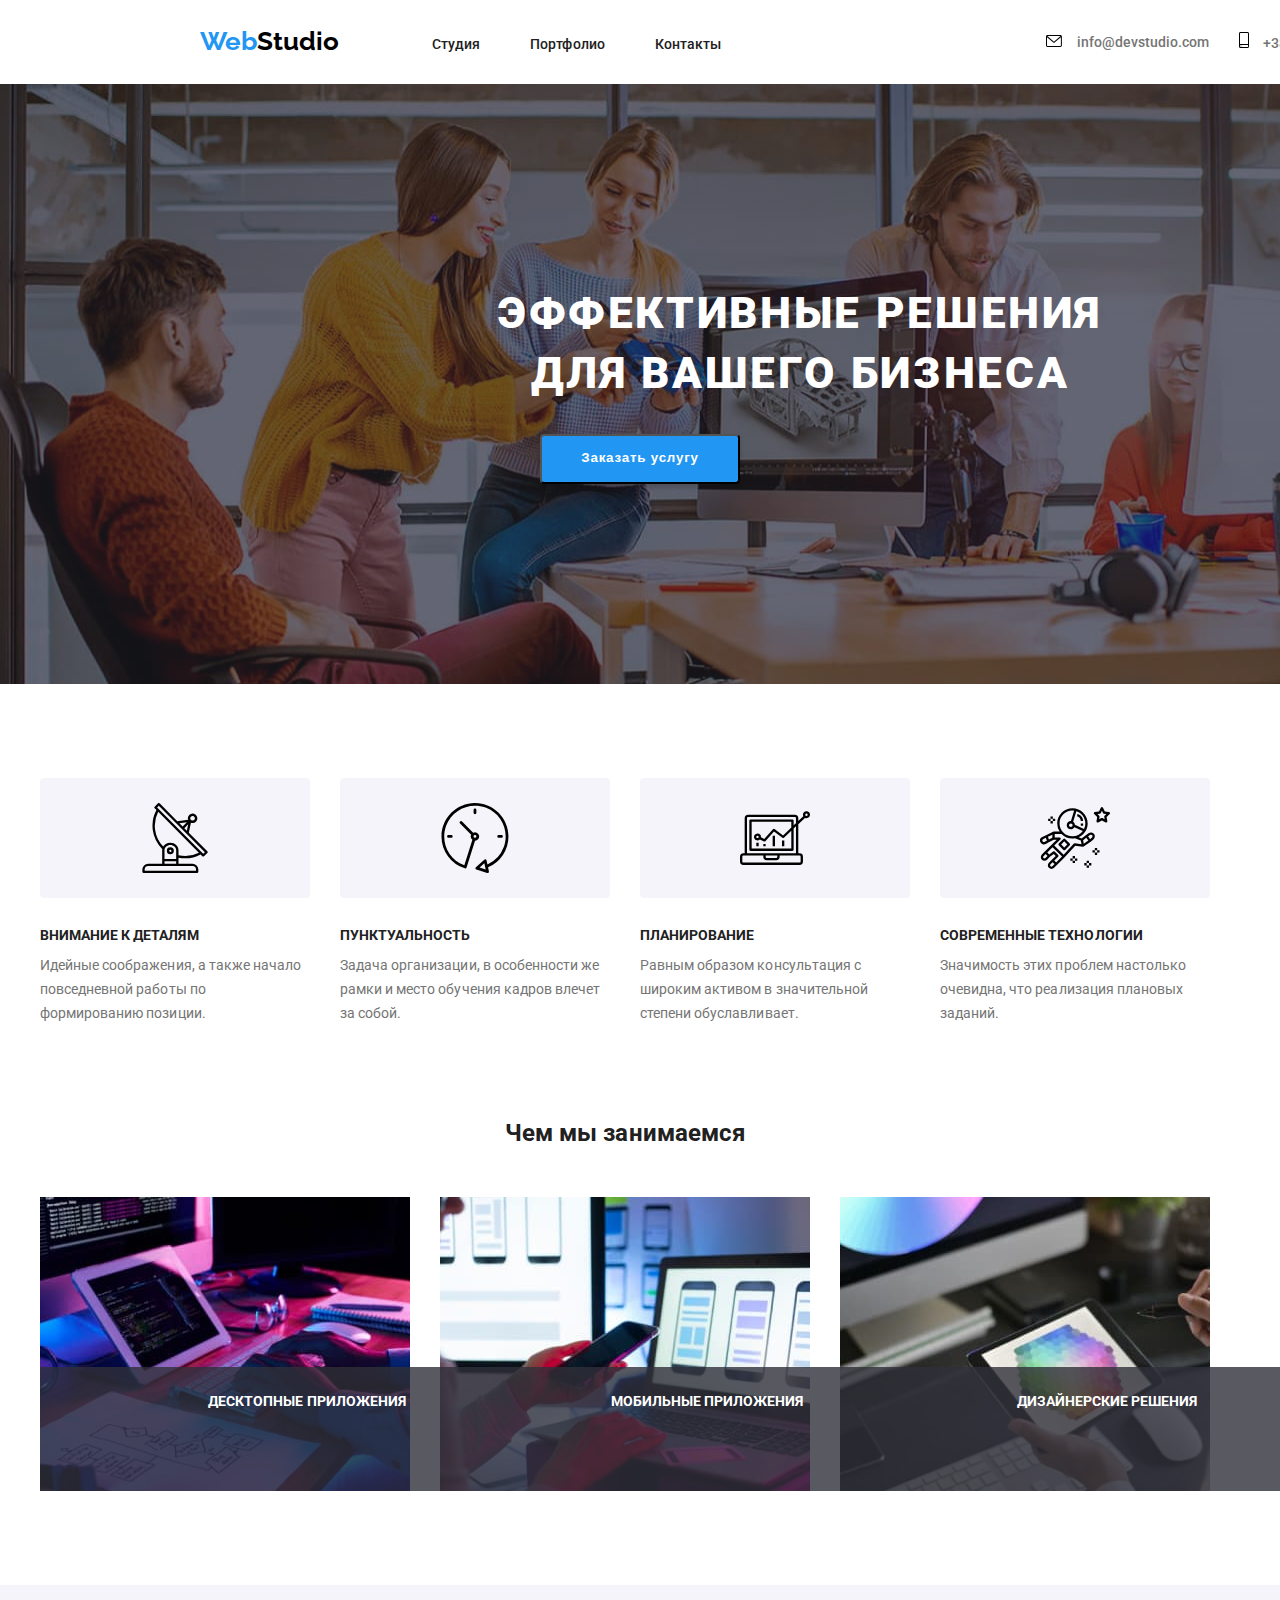
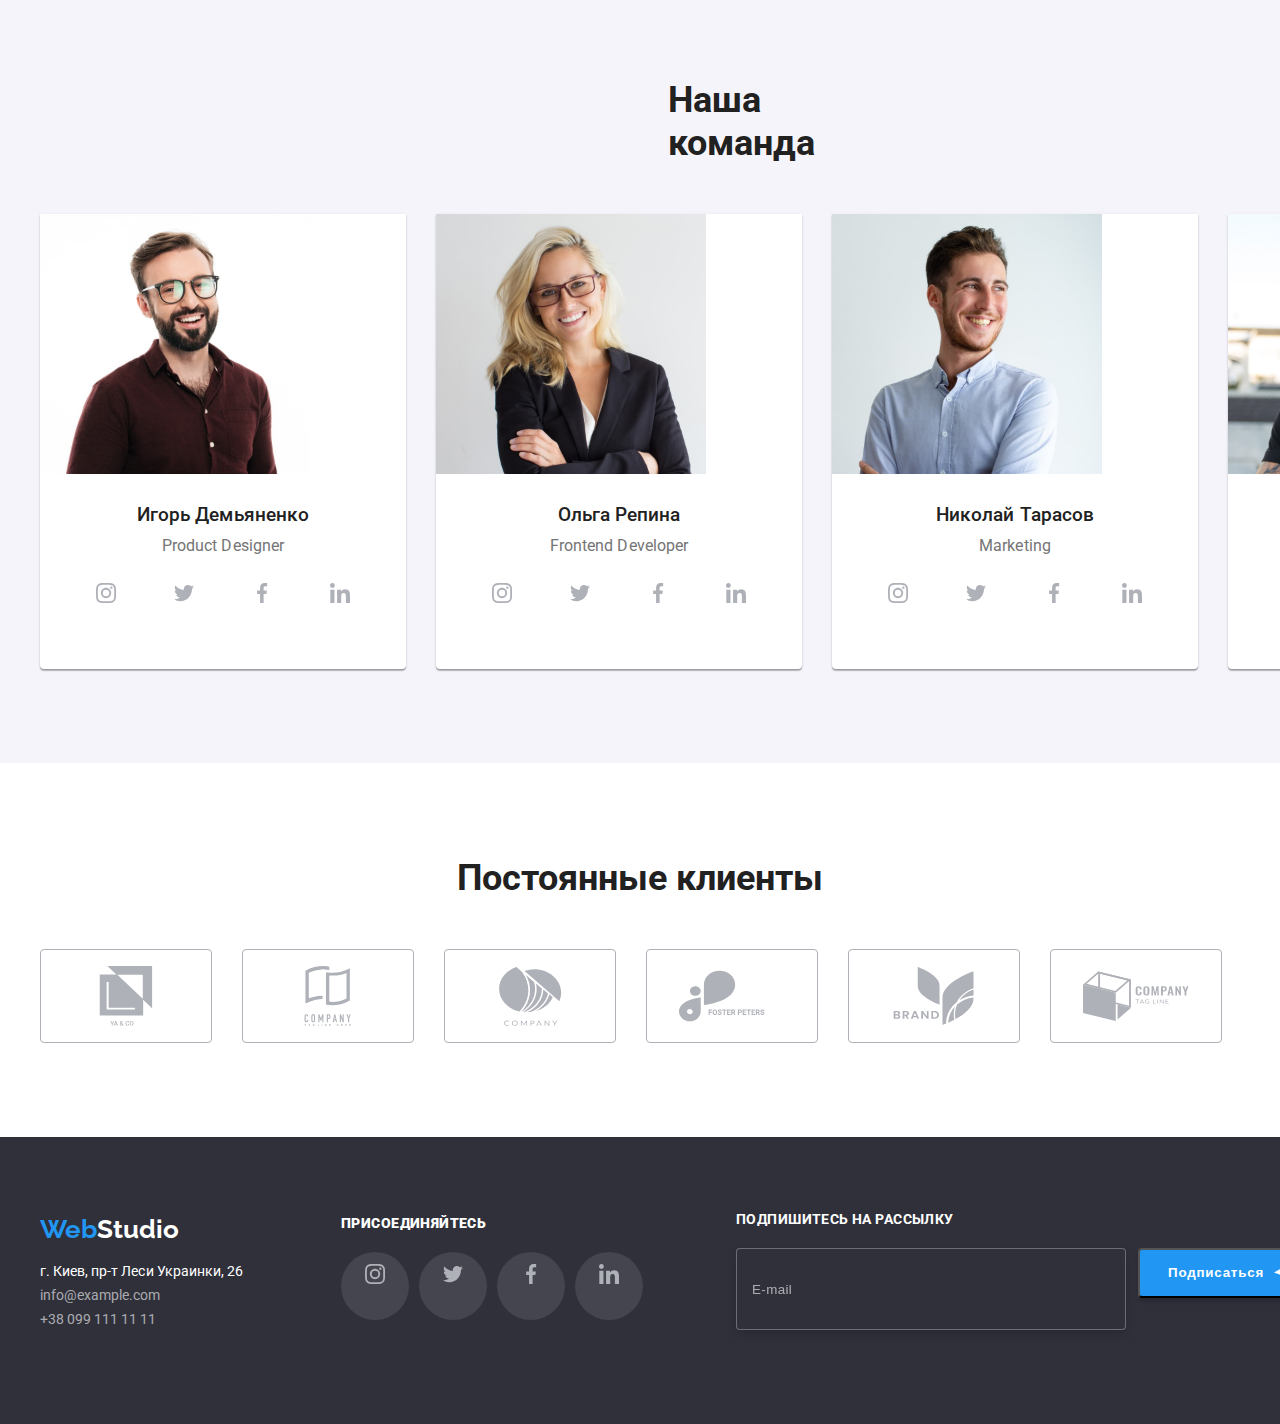
<file: index.html>
<!DOCTYPE html>
<html lang="ru">
  <head>
    <meta charset="UTF-8" />
    <meta http-equiv="X-UA-Compatible" content="IE=edge" />
    <meta name="viewport" content="width=device-width, initial-scale=1.0" />
    <title>Document</title>
    <link rel="preconnect" href="https://fonts.googleapis.com" />
    <link rel="preconnect" href="https://fonts.gstatic.com" crossorigin />
    <link
      href="https://fonts.googleapis.com/css2?family=Raleway:wght@700&family=Roboto:wght@400;500;700;900&display=swap"
      rel="stylesheet"
    />
    <link
      rel="stylesheet"
      href="https://cdnjs.cloudflare.com/ajax/libs/modern-normalize/1.1.0/modern-normalize.min.css"
      integrity="sha512-wpPYUAdjBVSE4KJnH1VR1HeZfpl1ub8YT/NKx4PuQ5NmX2tKuGu6U/JRp5y+Y8XG2tV+wKQpNHVUX03MfMFn9Q=="
      crossorigin="anonymous"
      referrerpolicy="no-referrer"
    />
    <link href="css/main.css" rel="stylesheet" type="text/css" />
  </head>

  <body>
    <!-- *HEADER SECTION*-->
    <header class="header">
      <div class="container">
        <a href="./index.html" class="logo header__logo link"
          >Web<span class="logo--black">Studio</span></a
        >

        <nav class="navigation">
          <ul class="navigation__list">
            <li class="navigation__list-item link">
              <a href="./index.html" class="navigation__list-page link">Студия</a>
            </li>

            <li class="navigation__list-item link">
              <a href="./portfolio.html" class="navigation__list-page link">Портфолио</a>
            </li>

            <li class="navigation__list-item link">
              <a href="" class="navigation__list-page link">Контакты</a>
            </li>
          </ul>
        </nav>

        <ul class="header-contacts link">
          <li class="header-contacts__item">
            <svg class="header-contacts__mail-icon">
              <use href="images/svg/symbol-defs.svg#icon-envelope"></use>
            </svg>
            <a href="mailto:info@devstudio.com" class="header-contacts__mail link"
              >info@devstudio.com</a
            >
          </li>

          <li class="header-contacts__item">
            <svg class="header-contacts__tel-icon">
              <use href="images/svg/symbol-defs.svg#icon-smartphone"></use>
            </svg>
            <a href="tel:+380961111111" class="header-contacts__tel link">+38 096 111 11 11</a>
          </li>
        </ul>
      </div>
    </header>

    <!-- *MAIN SECTION -->
    <main>
      <!-- *HERO SECTION* -->
      <section class="hero">
        <div class="hero__section">
          <h1 class="hero__caption">Эффективные решения для вашего бизнеса</h1>
          <button class="button hero__button" type="button">
            <span class="button__text">Заказать услугу</span>
          </button>
        </div>
      </section>

      <!-- *BENEFITS SECTION* -->
      <section class="benefits container section">
        <div class="benefits__section">
          <h2 class="visually-hidden">Наши преимущества</h2>
          <ul class="benefits-list">
            <li class="benefits-list__item link">
              <div class="benefits-list__icon-section">
                <svg class="benefits-list__icon">
                  <use href="./images/svg/symbol-defs.svg#icon-antenna"></use>
                </svg>
              </div>
              <h3 class="benefits-list__title">Внимание к деталям</h3>
              <p class="benefits-list__text">
                Идейные соображения, а также начало повседневной работы по формированию позиции.
              </p>
            </li>

            <li class="benefits-list__item link">
              <div class="benefits-list__icon-section">
                <svg class="benefits-list__icon">
                  <use href="./images/svg/symbol-defs.svg#icon-clock"></use>
                </svg>
              </div>
              <h3 class="benefits-list__title">Пунктуальность</h3>
              <p class="benefits-list__text">
                Задача организации, в особенности же рамки и место обучения кадров влечет за собой.
              </p>
            </li>

            <li class="benefits-list__item link">
              <div class="benefits-list__icon-section">
                <svg class="benefits-list__icon">
                  <use href="./images/svg/symbol-defs.svg#icon-diagram"></use>
                </svg>
              </div>
              <h3 class="benefits-list__title">Планирование</h3>
              <p class="benefits-list__text">
                Равным образом консультация с широким активом в значительной степени обуславливает.
              </p>
            </li>

            <li class="benefits-list__item link">
              <div class="benefits-list__icon-section">
                <svg class="benefits-list__icon">
                  <use href="./images/svg/symbol-defs.svg#icon-astronaut"></use>
                </svg>
              </div>
              <h3 class="benefits-list__title">Современные технологии</h3>
              <p class="benefits-list__text">
                Значимость этих проблем настолько очевидна, что реализация плановых заданий.
              </p>
            </li>
          </ul>
        </div>
      </section>

      <!-- *JOB SECTION* -->
      <section class="job container section">
        <div class="job-section">
          <h2 class="job__caption">Чем мы занимаемся</h2>
          <ul class="job-list">
            <li class="job-list__item link">
              <div class="job-list__image">
                <img
                  src="./images/index/box1.jpg"
                  width="370"
                  height="294"
                  alt="Мужчина работает с
              планшетом"
                />
                <div class="job-list__overlay">
                  <h3 class="job-list__overlay-title">Десктопные приложения</h3>
                </div>
              </div>
            </li>

            <li class="job-list__item link">
              <div class="job-list__image">
                <img
                  src="./images/index/box2.jpg"
                  width="370"
                  height="294"
                  alt="Девушка с ноутбуком и телефоном"
                />
                <div class="job-list__overlay">
                  <h3 class="job-list__overlay-title">Мобильные приложения</h3>
                </div>
              </div>
            </li>

            <li class="job-list__item link">
              <div class="job-list__image">
                <img
                  src="./images/index/box3.jpg"
                  width="370"
                  height="294"
                  alt="Человек держит в руках планшет"
                />
                <div class="job-list__overlay">
                  <h3 class="job-list__overlay-title">Дизайнерские решения</h3>
                </div>
              </div>
            </li>
          </ul>
        </div>
      </section>

      <!-- *OUR COMMAND* -->
      <section class="command">
        <div class="command-section">
          <h2 class="command-section__caption">Наша команда</h2>
          <ul class="command-list container">
            <li class="command-list__item link">
              <img
                src="./images/index/team1.jpg"
                width="270"
                height="260"
                alt="Мужчина в очках улыбается"
              />
              <h3 class="command-list__title">Игорь Демьяненко</h3>
              <p class="command-list__text">Product Designer</p>
              <ul class="icon-list link command-list__icon-list">
                <li class="icon-list__item">
                  <svg class="icon-list__icon">
                    <use href="./images/svg/symbol-defs.svg#icon-instagram"></use>
                  </svg>
                </li>

                <li class="icon-list__item">
                  <svg class="icon-list__icon">
                    <use href="./images/svg/symbol-defs.svg#icon-twitter"></use>
                  </svg>
                </li>

                <li class="icon-list__item">
                  <svg class="icon-list__icon">
                    <use href="./images/svg/symbol-defs.svg#icon-facebook"></use>
                  </svg>
                </li>

                <li class="icon-list__item">
                  <svg class="icon-list__icon">
                    <use href="./images/svg/symbol-defs.svg#icon-linkedin"></use>
                  </svg>
                </li>
              </ul>
            </li>

            <li class="command-list__item link">
              <img
                src="./images/index/team2.jpg"
                width="270"
                height="260"
                alt="Приятная девушка в очках"
              />
              <h3 class="command-list__title">Ольга Репина</h3>
              <p class="command-list__text">Frontend Developer</p>
              <ul class="icon-list link command-list__icon-list">
                <li class="icon-list__item">
                  <svg class="icon-list__icon">
                    <use href="./images/svg/symbol-defs.svg#icon-instagram"></use>
                  </svg>
                </li>

                <li class="icon-list__item">
                  <svg class="icon-list__icon">
                    <use href="./images/svg/symbol-defs.svg#icon-twitter"></use>
                  </svg>
                </li>

                <li class="icon-list__item">
                  <svg class="icon-list__icon">
                    <use href="./images/svg/symbol-defs.svg#icon-facebook"></use>
                  </svg>
                </li>

                <li class="icon-list__item">
                  <svg class="icon-list__icon">
                    <use href="./images/svg/symbol-defs.svg#icon-linkedin"></use>
                  </svg>
                </li>
              </ul>
            </li>

            <li class="command-list__item link">
              <img
                src="./images/index/team3.jpg"
                width="270"
                height="260"
                alt="Молодой парень улыбается"
              />
              <h3 class="command-list__title">Николай Тарасов</h3>
              <p class="command-list__text">Marketing</p>
              <ul class="icon-list link command-list__icon-list">
                <li class="icon-list__item">
                  <svg class="icon-list__icon">
                    <use href="./images/svg/symbol-defs.svg#icon-instagram"></use>
                  </svg>
                </li>

                <li class="icon-list__item">
                  <svg class="icon-list__icon">
                    <use href="./images/svg/symbol-defs.svg#icon-twitter"></use>
                  </svg>
                </li>

                <li class="icon-list__item">
                  <svg class="icon-list__icon">
                    <use href="./images/svg/symbol-defs.svg#icon-facebook"></use>
                  </svg>
                </li>

                <li class="icon-list__item">
                  <svg class="icon-list__icon">
                    <use href="./images/svg/symbol-defs.svg#icon-linkedin"></use>
                  </svg>
                </li>
              </ul>
            </li>

            <li class="command-list__item link">
              <img
                src="./images/index/team4.jpg"
                width="270"
                height="260"
                alt="Молодой парень в очках"
              />
              <h3 class="command-list__title">Михаил Ермаков</h3>
              <p class="command-list__text">UI Designer</p>
              <ul class="icon-list link command-list__icon-list">
                <li class="icon-list__item">
                  <svg class="icon-list__icon">
                    <use href="./images/svg/symbol-defs.svg#icon-instagram"></use>
                  </svg>
                </li>

                <li class="icon-list__item">
                  <svg class="icon-list__icon">
                    <use href="./images/svg/symbol-defs.svg#icon-twitter"></use>
                  </svg>
                </li>

                <li class="icon-list__item">
                  <svg class="icon-list__icon">
                    <use href="./images/svg/symbol-defs.svg#icon-facebook"></use>
                  </svg>
                </li>

                <li class="icon-list__item">
                  <svg class="icon-list__icon">
                    <use href="./images/svg/symbol-defs.svg#icon-linkedin"></use>
                  </svg>
                </li>
              </ul>
            </li>
          </ul>
        </div>
      </section>

      <!-- *COSTOMERS SECTION* -->
      <section class="costomers container">
        <h2 class="costomers__caption">Постоянные клиенты</h2>
        <ul class="costomers-list link">
          <li class="costomers-list__item">
            <svg class="costomers-list__icon">
              <use href="./images/svg/symbol-defs.svg#icon-client1"></use>
            </svg>
          </li>

          <li class="costomers-list__item">
            <svg class="costomers-list__icon">
              <use href="./images/svg/symbol-defs.svg#icon-client2"></use>
            </svg>
          </li>

          <li class="costomers-list__item">
            <svg class="costomers-list__icon">
              <use href="./images/svg/symbol-defs.svg#icon-client3"></use>
            </svg>
          </li>

          <li class="costomers-list__item">
            <svg class="costomers-list__icon">
              <use href="./images/svg/symbol-defs.svg#icon-client4"></use>
            </svg>
          </li>

          <li class="costomers-list__item">
            <svg class="costomers-list__icon">
              <use href="./images/svg/symbol-defs.svg#icon-client5"></use>
            </svg>
          </li>

          <li class="costomers-list__item">
            <svg class="costomers-list__icon">
              <use href="./images/svg/symbol-defs.svg#icon-client6"></use>
            </svg>
          </li>
        </ul>
      </section>
    </main>

    <!-- *FOOTER SECTION* -->
    <footer class="footer">
      <div class="container footer__container">
        <div class="footer-section">
          <p class="logo footer__logo">Web<span class="logo--light">Studio</span></p>
          <address class="footer-adress">
            <p class="footer-adress__text">г. Киев, пр-т Леси Украинки, 26</p>
            <p class="footer-adress__text">info@example.com</p>
            <p class="footer-adress__text">+38 099 111 11 11</p>
          </address>
        </div>

        <div class="footer-action">
          <p class="footer-action__text"><b>присоединяйтесь</b></p>
          <ul class="icon-list link">
            <li class="icon-list__item footer-action__icon-item">
              <svg class="icon-list__icon">
                <use href="./images/svg/symbol-defs.svg#icon-instagram"></use>
              </svg>
            </li>

            <li class="icon-list__item footer-action__icon-item">
              <svg class="icon-list__icon">
                <use href="./images/svg/symbol-defs.svg#icon-twitter"></use>
              </svg>
            </li>

            <li class="icon-list__item footer-action__icon-item">
              <svg class="icon-list__icon">
                <use href="./images/svg/symbol-defs.svg#icon-facebook"></use>
              </svg>
            </li>

            <li class="icon-list__item footer-action__icon-item">
              <svg class="icon-list__icon">
                <use href="./images/svg/symbol-defs.svg#icon-linkedin"></use>
              </svg>
            </li>
          </ul>
        </div>

        <div class="footer-subscription">
          <b class="footer-subscription__title">Подпишитесь на рассылку</b>
          <div class="footer-subscription__container">
            <label class="footer-subscription__label" for="">
              <input
                class="footer-subscription__input"
                type="email"
                placeholder="E-mail"
                autocomplete="on"
              />
              <!-- <span class="footer-subscription__input-text">E-mail</span> -->
            </label>
            <button class="button" type="submit">
              <span class="button__text button__icon">Подписаться</span>
            </button>
          </div>
        </div>
      </div>
    </footer>

    <!-- *MODAL WINDOW* -->
    <div class="backdrop">
      <div class="modal-section">
        <div class="close">
          <svg class="close__icon">
            <use href="./images/svg/symbol-defs.svg#icon-close"></use>
          </svg>
        </div>

        <b class="modal-section__title">Оставьте свои данные, мы вам перезвоним</b>
        <form class="modal">
          <ul class="modal__list">
            <li class="modal__list-item">
              <p class="modal__subtitle">Имя</p>
              <label class="modal__label">
                <input class="modal__input" type="text" placeholder=" " />
                <svg class="modal__icon">
                  <use href="./images/svg/symbol-defs.svg#icon-person"></use>
                </svg>
              </label>
            </li>

            <li class="modal__list-item">
              <p class="modal__subtitle">Телефон</p>
              <label class="modal__label">
                <input class="modal__input" type="tel" />
                <svg class="modal__icon">
                  <use href="./images/svg/symbol-defs.svg#icon-phone"></use>
                </svg>
              </label>
            </li>

            <li class="modal__list-item">
              <p class="modal__subtitle">Почта</p>
              <label class="modal__label">
                <input class="modal__input" type="email" />
                <svg class="modal__icon">
                  <use href="./images/svg/symbol-defs.svg#icon-email"></use>
                </svg>
              </label>
            </li>

            <li class="modal__list-item">
              <p class="modal__subtitle">Комментарий</p>
              <label class="modal__label">
                <textarea
                  class="modal__input modal__input-textarea"
                  type="text"
                  placeholder="Введите текст"
                ></textarea>
              </label>
            </li>
          </ul>
        </form>

        <div class="signature">
          <input class="signature__checkbox" type="checkbox" name="checkbox" id="checkbox" />
          <label class="signature__agreement" for="checkbox">
            <span class="signature__title"
              >Соглашаюсь с рассылкой и принимаю
              <span class="signature__contract">Условия договора</span></span
            >
            <svg class="signature__icon">
              <use href="./images/svg/symbol-defs.svg#icon-rectangle"></use>
            </svg>
            <svg class="signature--check">
              <use href="./images/svg/symbol-defs.svg#icon-check"></use>
            </svg>
          </label>
        </div>

        <button class="button button__text" type="submit">Отправить</button>
      </div>
    </div>
  </body>
</html>
</file>
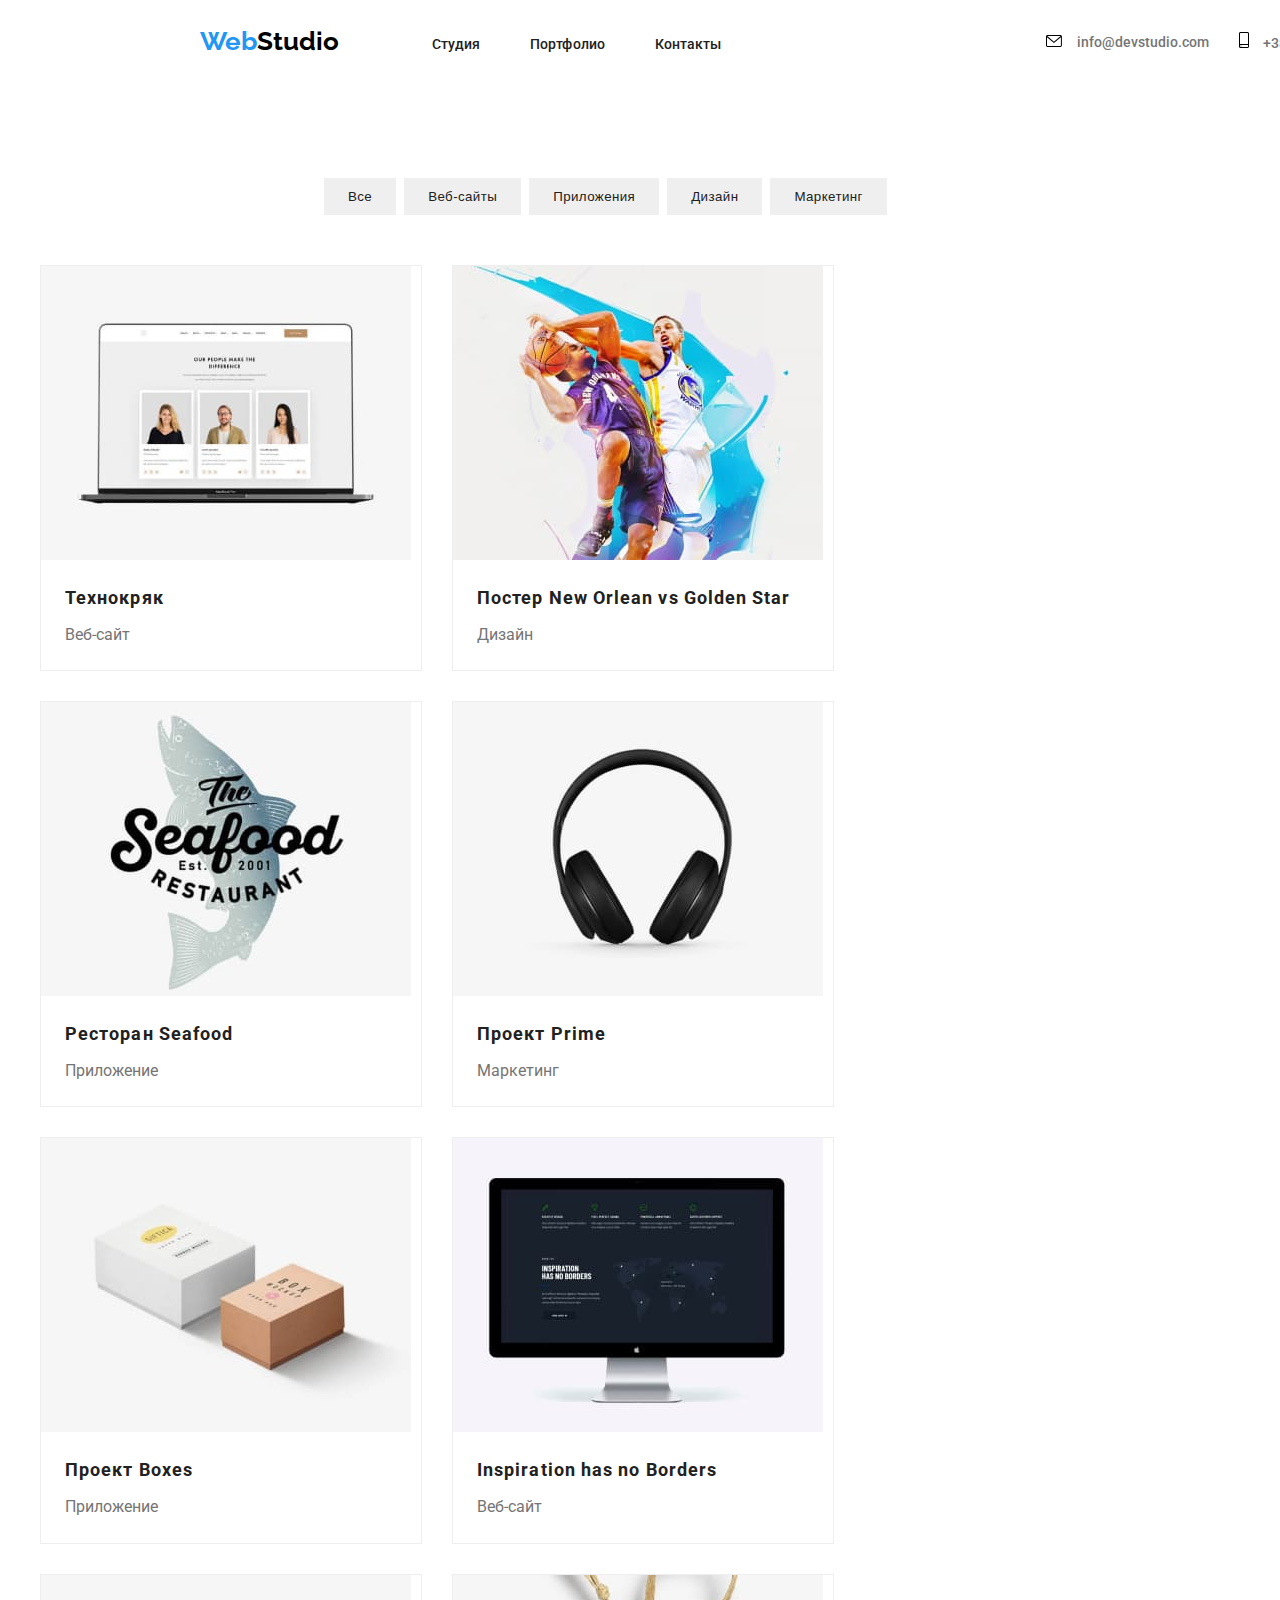
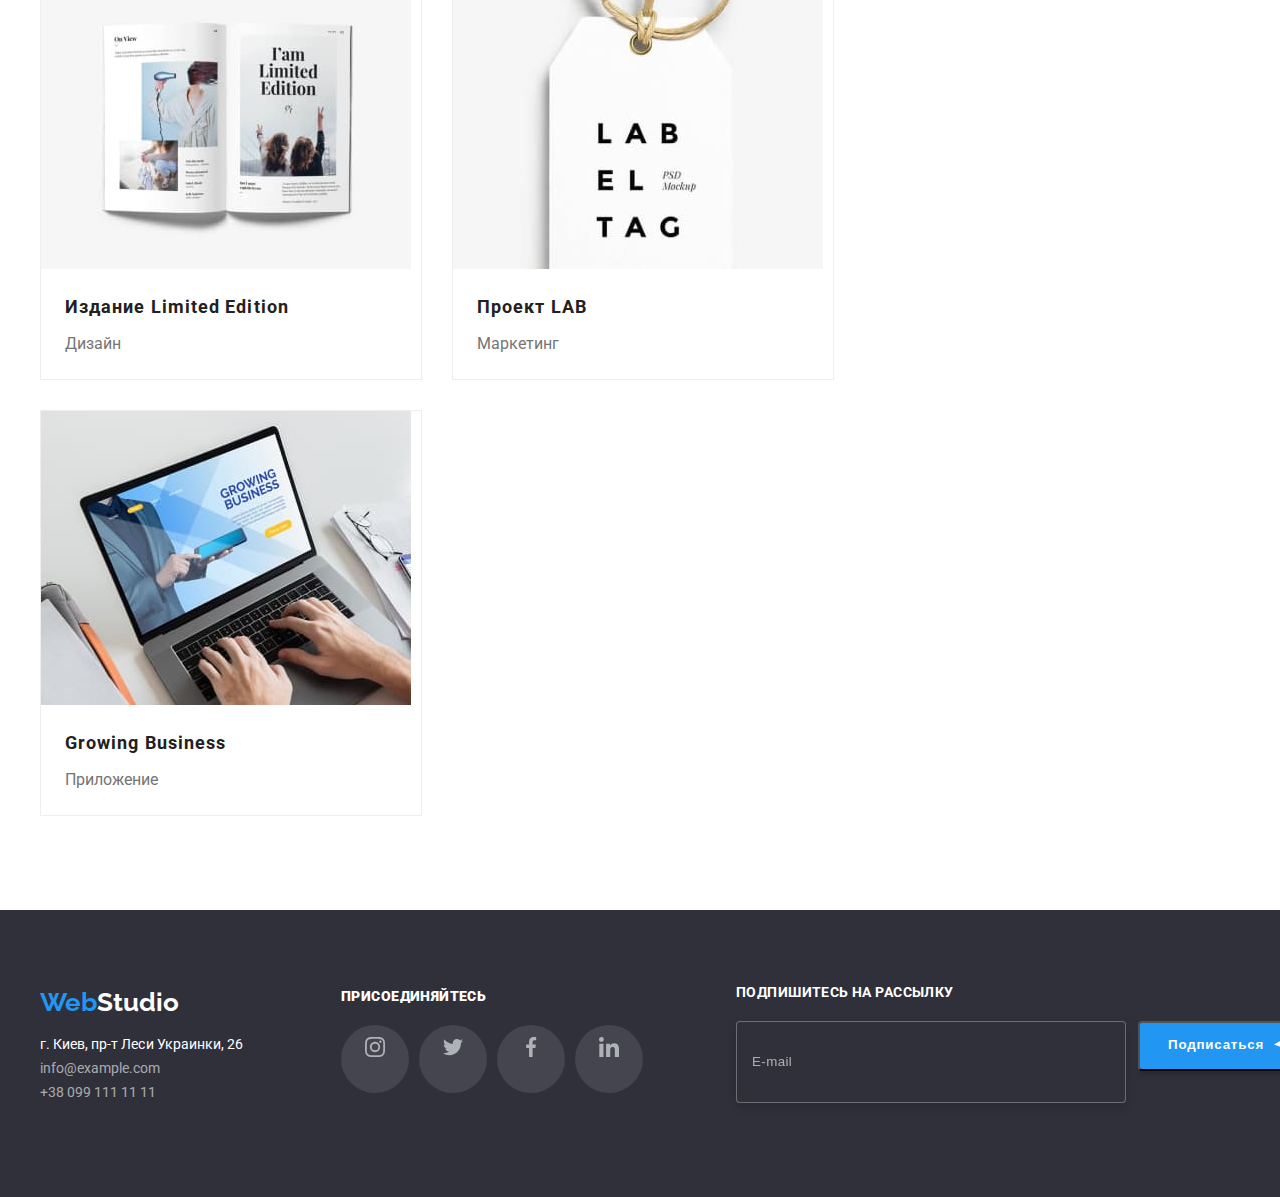
<file: portfolio.html>
<!DOCTYPE html>
<html lang="ru">
  <head>
    <meta charset="UTF-8" />
    <meta http-equiv="X-UA-Compatible" content="IE=edge" />
    <meta name="viewport" content="width=device-width, initial-scale=1.0" />
    <title>Document</title>
    <link rel="preconnect" href="https://fonts.googleapis.com" />
    <link rel="preconnect" href="https://fonts.gstatic.com" crossorigin />
    <link
      href="https://fonts.googleapis.com/css2?family=Raleway:wght@700&family=Roboto:wght@400;500;700;900&display=swap"
      rel="stylesheet"
    />
    <link
      rel="stylesheet"
      href="https://cdnjs.cloudflare.com/ajax/libs/modern-normalize/1.1.0/modern-normalize.min.css"
      integrity="sha512-wpPYUAdjBVSE4KJnH1VR1HeZfpl1ub8YT/NKx4PuQ5NmX2tKuGu6U/JRp5y+Y8XG2tV+wKQpNHVUX03MfMFn9Q=="
      crossorigin="anonymous"
      referrerpolicy="no-referrer"
    />
    <link href="./css/main.css" rel="stylesheet" type="text/css" />
  </head>

    <!-- *HEADER SECTION*-->
    <header class="header">
      <div class="container">
        <a href="./index.html" class="logo header__logo link"
          >Web<span class="logo--black">Studio</span></a
        >

        <nav class="navigation">
          <ul class="navigation__list">
            <li class="navigation__list-item link">
              <a href="./index.html" class="navigation__list-page link">Студия</a>
            </li>

            <li class="navigation__list-item link">
              <a href="./portfolio.html" class="navigation__list-page link">Портфолио</a>
            </li>

            <li class="navigation__list-item link">
              <a href="" class="navigation__list-page link">Контакты</a>
            </li>
          </ul>
        </nav>

        <ul class="header-contacts link">
          <li class="header-contacts__item">
            <svg class="header-contacts__mail-icon">
              <use href="images/svg/symbol-defs.svg#icon-envelope"></use>
            </svg>
            <a href="mailto:info@devstudio.com" class="header-contacts__mail link"
              >info@devstudio.com</a
            >
          </li>

          <li class="header-contacts__item">
            <svg class="header-contacts__tel-icon">
              <use href="images/svg/symbol-defs.svg#icon-smartphone"></use>
            </svg>
            <a href="tel:+380961111111" class="header-contacts__tel link">+38 096 111 11 11</a>
          </li>
        </ul>
      </div>
    </header>

    <!-- *MAIN SECTION -->
    <main>
      <!-- *MENU SECTION* -->
      <section class="menu">
        <div class="menu-section">
          <!-- <h1 class="buttton-title">Portfolio</h1> -->
          <ul class="menu-list">
            <li class="menu-list__item link">
              <button type="button-menu" class="button-menu__text">Все</button>
            </li>
            <li class="menu-list__item link">
              <button type="button-menu" class="button-menu__text">Веб-сайты</button>
            </li>
            <li class="menu-list__item link">
              <button type="button-menu" class="button-menu__text">Приложения</button>
            </li>
            <li class="menu-list__item link">
              <button type="button-menu" class="button-menu__text">Дизайн</button>
            </li>
            <li class="menu-list__item link">
              <button type="button-menu" class="button-menu__text">Маркетинг</button>
            </li>
          </ul>
        </div>
      </section>

      <!-- *PORTFOLIO SECTION* -->
      <section class="portfolio container section">
        <div class="portfolio-section">
          <h2 class="visually-hidden">Портфолио</h2>
          <ul class="portfolio-list">
            <li class="portfolio-list__item link">
              <div class="portfolio-list__image">
                <img
                  src="./images/portfolio/project1.jpg"
                  width="370"
                  height="294"
                  alt="Страница вебсайта Технокряк"
                />
                <div class="portfolio-list--hover">
                  <p class="portfolio-list--hover-text">Технокряк это современная площадка распространения коронавируса. Компании используют эту платформу для цифрового шпионажа и атак на защищённые сервера конкурентов.</p>
                </div>
            </div>
              <h2 class="portfolio-list__title">Технокряк</h2>
              <p class="portfolio-list__text">Веб-сайт</p>
            </li>

            <li class="portfolio-list__item link">
              <div class="portfolio-list__image">
                <img
                  src="./images/portfolio/project2.jpg"
                  width="370"
                  height="294"
                  alt="Постер с баскетболистами"
                />
                <div class="portfolio-list--hover">
                  <p class="portfolio-list--hover-text">Технокряк это современная площадка распространения коронавируса. Компании используют эту платформу для цифрового шпионажа и атак на защищённые сервера конкурентов.</p>
                </div>
              </div>
              <h2 class="portfolio-list__title">Постер New Orlean vs Golden Star</h2>
              <p class="portfolio-list__text">Дизайн</p>
            </li>

            <li class="portfolio-list__item link">
              <div class="portfolio-list__image">
                <img
                  src="./images/portfolio/project3.jpg"
                  width="370"
                  height="294"
                  alt="Логотип ресторана Seafood"
                />
                <div class="portfolio-list--hover">
                  <p class="portfolio-list--hover-text">Технокряк это современная площадка распространения коронавируса. Компании используют эту платформу для цифрового шпионажа и атак на защищённые сервера конкурентов.</p>
                </div>
              </div>
              <h2 class="portfolio-list__title">Ресторан Seafood</h2>
              <p class="portfolio-list__text">Приложение</p>
            </li>

            <li class="portfolio-list__item link">
              <div class="portfolio-list__image">
                <img
                  src="./images/portfolio/project4.jpg"
                  width="370"
                  height="294"
                  alt="Логотип ресторана Seafood"
                />
                <div class="portfolio-list--hover">
                  <p class="portfolio-list--hover-text">Технокряк это современная площадка распространения коронавируса. Компании используют эту платформу для цифрового шпионажа и атак на защищённые сервера конкурентов.</p>
                </div>
              </div>
              <h2 class="portfolio-list__title">Проект Prime</h2>
              <p class="portfolio-list__text">Маркетинг</p>
            </li>

            <li class="portfolio-list__item link">
              <div class="portfolio-list__image">
                <img
                  src="./images/portfolio/project5.jpg"
                  width="370"
                  height="294"
                  alt="Логотип ресторана Seafood"
                />
                <div class="portfolio-list--hover">
                  <p class="portfolio-list--hover-text">Технокряк это современная площадка распространения коронавируса. Компании используют эту платформу для цифрового шпионажа и атак на защищённые сервера конкурентов.</p>
                </div>
              </div>
              <h2 class="portfolio-list__title">Проект Boxes</h2>
              <p class="portfolio-list__text">Приложение</p>
            </li>

            <li class="portfolio-list__item link">
              <div class="portfolio-list__image">
                <img
                  src="./images/portfolio/project6.jpg"
                  width="370"
                  height="294"
                  alt="Логотип ресторана Seafood"
                />
                <div class="portfolio-list--hover">
                  <p class="portfolio-list--hover-text">Технокряк это современная площадка распространения коронавируса. Компании используют эту платформу для цифрового шпионажа и атак на защищённые сервера конкурентов.</p>
                </div>
              </div>
              <h2 class="portfolio-list__title">Inspiration has no Borders</h2>
              <p class="portfolio-list__text">Веб-сайт</p>
            </li>

            <li class="portfolio-list__item link">
              <div class="portfolio-list__image">
                <img
                  src="./images/portfolio/project7.jpg"
                  width="370"
                  height="294"
                  alt="Логотип ресторана Seafood"
                />
                <div class="portfolio-list--hover">
                  <p class="portfolio-list--hover-text">Технокряк это современная площадка распространения коронавируса. Компании используют эту платформу для цифрового шпионажа и атак на защищённые сервера конкурентов.</p>
                </div>
              </div>
              <h2 class="portfolio-list__title">Издание Limited Edition</h2>
              <p class="portfolio-list__text">Дизайн</p>
            </li>

            <li class="portfolio-list__item link">
              <div class="portfolio-list__image">
                <img
                  src="./images/portfolio/project8.jpg"
                  width="370"
                  height="294"
                  alt="Логотип ресторана Seafood"
                />
                <div class="portfolio-list--hover">
                  <p class="portfolio-list--hover-text">Технокряк это современная площадка распространения коронавируса. Компании используют эту платформу для цифрового шпионажа и атак на защищённые сервера конкурентов.</p>
                </div>
              </div>
              <h2 class="portfolio-list__title">Проект LAB</h2>
              <p class="portfolio-list__text">Маркетинг</p>
            </li>

            <li class="portfolio-list__item link">
              <div class="portfolio-list__image">
                <img
                  src="./images/portfolio/project9.jpg"
                  width="370"
                  height="294"
                  alt="Логотип ресторана Seafood"
                />
                <div class="portfolio-list--hover">
                  <p class="portfolio-list--hover-text">Технокряк это современная площадка распространения коронавируса. Компании используют эту платформу для цифрового шпионажа и атак на защищённые сервера конкурентов.</p>
                </div>
              </div>
              <h2 class="portfolio-list__title">Growing Business</h2>
              <p class="portfolio-list__text">Приложение</p>
            </li>
          </ul>
        </div>
      </section>
    </main>

    <!-- *FOOTER SECTION* -->
    <footer class="footer">
      <div class="container footer__container">
        <div class="footer-section">
          <p class="logo footer__logo">Web<span class="logo--light">Studio</span></p>
          <address class="footer-adress">
            <p class="footer-adress__text">г. Киев, пр-т Леси Украинки, 26</p>
            <p class="footer-adress__text">info@example.com</p>
            <p class="footer-adress__text">+38 099 111 11 11</p>
          </address>
        </div>

        <div class="footer-action">
          <p class="footer-action__text"><b>присоединяйтесь</b></p>
          <ul class="icon-list link">
            <li class="icon-list__item footer-action__icon-item">
              <svg class="icon-list__icon">
                <use href="./images/svg/symbol-defs.svg#icon-instagram"></use>
              </svg>
            </li>

            <li class="icon-list__item footer-action__icon-item">
              <svg class="icon-list__icon">
                <use href="./images/svg/symbol-defs.svg#icon-twitter"></use>
              </svg>
            </li>

            <li class="icon-list__item footer-action__icon-item">
              <svg class="icon-list__icon">
                <use href="./images/svg/symbol-defs.svg#icon-facebook"></use>
              </svg>
            </li>

            <li class="icon-list__item footer-action__icon-item">
              <svg class="icon-list__icon">
                <use href="./images/svg/symbol-defs.svg#icon-linkedin"></use>
              </svg>
            </li>
          </ul>
        </div>

        <div class="footer-subscription">
          <b class="footer-subscription__title">Подпишитесь на рассылку</b>
          <div class="footer-subscription__container">
            <label class="footer-subscription__label" for="">
              <input
                class="footer-subscription__input"
                type="email"
                placeholder="E-mail"
                autocomplete="on"
              />
              <!-- <span class="footer-subscription__input-text">E-mail</span> -->
            </label>
            <button class="button" type="submit">
              <span class="button__text button__icon">Подписаться</span>
            </button>
          </div>
        </div>
      </div>
    </footer>
  </body>
</html>
</file>
<file: css/main.css>
@charset "UTF-8";
:root {
  --main-font: "Roboto", sans-serif;
  --secondary-font: "Raleway", sans-serif;
  --accent-color: #212121;
  --secondary-color: #757575;
  --light-color: #ffffff;
  --hover-color: #2196f3;
  --button-color: #f5f4fa;
  --footer-color: #2f303a;
}

.visually-hidden {
  position: absolute;
  width: 1px;
  height: 1px;
  margin: -1px;
  border: 0;
  padding: 0;
  white-space: nowrap;
  -webkit-clip-path: inset(100%);
          clip-path: inset(100%);
  clip: rect(0 0 0 0);
  overflow: hidden;
}

h1,
h2,
h3,
ul,
li,
p,
a,
img,
div,
button,
svg {
  margin: 0;
  padding: 0;
}

img {
  display: block;
  max-width: 100%;
  height: auto;
}

.link {
  list-style: none;
  text-decoration: none;
}

.container {
  width: 1200px;
  margin: 0 auto;
  padding-left: 15px;
  padding-right: 15px;
  display: flex;
  align-items: center;
  /* outline: 2px solid tomato; */
}

.section {
  margin: 94px auto 0;
}

body {
  margin: 0;
  font-family: var(--main-font), var(--secondary-font);
  font-weight: 400;
  font-size: 16px;
  font-style: normal;
  letter-spacing: 0.03px;
  color: var(--accent-color);
  text-align: center;
}

.button {
  padding: 10px auto;
  width: 200px;
  height: 50px;
  background-color: var(--hover-color);
  box-shadow: 0px 4px 4px rgba(0, 0, 0, 0.15);
  border-radius: 4px;
  cursor: pointer;
}
.button__text {
  font-weight: 700;
  line-height: 1.87em;
  align-items: center;
  text-align: center;
  letter-spacing: 0.06em;
  color: var(--light-color);
}
.button__icon::after {
  content: " ";
  display: inline-block;
  background-size: contain;
  margin: -6px 10px;
  width: 24px;
  height: 24px;
  background-image: url(../images/svg/send.svg);
  fill: var(--light-color);
}
.button:hover, .button:focus {
  background-color: #188ce8;
  transition: background-color 250ms cubic-bezier(0.4, 0, 0.2, 1);
}

.hero__button {
  margin-top: 30px;
}

.icon-list {
  display: flex;
}
.icon-list__item {
  width: 44px;
  height: 44px;
  padding: 12px;
}
.icon-list__item:not(:last-child) {
  margin-right: 10px;
}
.icon-list__item:hover {
  background-color: var(--hover-color);
  transition: background-color 250ms cubic-bezier(0.4, 0, 0.2, 1);
  border-radius: 50%;
}
.icon-list__item:hover .icon-list__icon {
  fill: var(--light-color);
  transition: fill 400ms cubic-bezier(0.4, 0, 0.2, 1);
}
.icon-list__icon {
  width: 20px;
  height: 20px;
  fill: #afb1b8;
}

.header {
  min-width: 1600px;
  margin: 0 auto;
}

.header-contacts {
  margin: 32px auto;
  display: flex;
}
.header-contacts__item:first-child {
  margin-right: 30px;
}
.header-contacts__mail {
  width: 161px;
  font-weight: 500;
  font-size: 14px;
  line-height: 1.14px;
  letter-spacing: 0.02px;
  color: var(--secondary-color);
  transition: color 250ms cubic-bezier(0.4, 0, 0.2, 1);
}
.header-contacts__mail-icon {
  width: 16px;
  height: 12px;
  margin-right: 10px;
}
.header-contacts__tel {
  width: 142px;
  font-weight: 500;
  font-size: 14px;
  line-height: 1.14px;
  letter-spacing: 0.02px;
  color: var(--secondary-color);
  transition: color 250ms cubic-bezier(0.4, 0, 0.2, 1);
}
.header-contacts__tel-icon {
  width: 10px;
  height: 16px;
  margin-right: 10px;
}
.header-contacts__item:hover .header-contacts__mail, .header-contacts__item .header-contacts__mail:focus {
  color: var(--hover-color);
}
.header-contacts__item:hover .header-contacts__mail-icon {
  fill: var(--hover-color);
  transition: fill 250ms cubic-bezier(0.4, 0, 0.2, 1);
}
.header-contacts__item:hover .header-contacts__tel, .header-contacts__item .header-contacts__tel:focus {
  color: var(--hover-color);
}
.header-contacts__item:hover .header-contacts__tel-icon {
  fill: var(--hover-color);
  transition: fill 250ms cubic-bezier(0.4, 0, 0.2, 1);
}

.logo {
  font-family: var(--secondary-font);
  font-weight: 700;
  font-size: 26px;
  line-height: 1.19px;
  color: var(--hover-color);
}
.logo--light {
  color: var(--light-color);
}
.logo--black {
  color: #000000;
}

.header__logo {
  margin: 24px 93px 25px 0;
}

.footer__logo {
  margin-bottom: 30px;
  text-align: left;
}

.navigation {
  margin: 32px 305px 0 0;
}
.navigation__list {
  display: flex;
  padding: 0;
  height: 48px;
}
.navigation__list-item {
  position: relative;
  padding: 0;
  margin: 0;
}
.navigation__list-item:not(:last-child) {
  margin-right: 50px;
}
.navigation__list-page {
  font-weight: 500;
  font-size: 14px;
  line-height: 1.14px;
  letter-spacing: 0.02px;
  color: var(--accent-color);
}
.navigation__list-page:hover, .navigation__list-page:focus {
  color: var(--hover-color);
}
.navigation__list-page:hover::before, .navigation__list-page:focus::before {
  content: "";
  position: absolute;
  top: 100%;
  width: 100%;
  height: 4px;
  background-color: var(--hover-color);
  border-radius: 2px;
}

.hero {
  margin: 0 auto;
  max-width: 1600px;
}
.hero__section {
  padding: 200px 452px 200px;
  background: linear-gradient(rgba(47, 48, 58, 0.4), rgba(47, 48, 58, 0.4)), url("../images/index/hero.jpg");
}
.hero__caption {
  width: 696px;
  font-weight: 900;
  font-size: 44px;
  line-height: 1.36em;
  text-align: center;
  letter-spacing: 0.06em;
  text-transform: uppercase;
  color: var(--light-color);
}

.benefits {
  display: flex;
  text-align: left;
}

.benefits-list {
  display: flex;
}
.benefits-list__item {
  width: 270px;
}
.benefits-list__item:not(:last-child) {
  margin-right: 30px;
}
.benefits-list__title {
  margin: 30px 0 10px;
  font-weight: 700;
  font-size: 14px;
  line-height: 1.14em;
  text-transform: uppercase;
  color: var(--accent-color);
}
.benefits-list__text {
  font-size: 14px;
  line-height: 1.71em;
  color: var(--secondary-color);
}
.benefits-list__icon-section {
  width: 270px;
  height: 120px;
  background-color: var(--button-color);
  border-radius: 4px;
}
.benefits-list__icon {
  margin: 25px 100px;
  width: 70px;
  height: 70px;
  background-size: contain;
}

.job__caption {
  margin-bottom: 50px;
}

.job-list {
  display: flex;
}
.job-list__item {
  font-weight: 700;
  font-size: 36px;
  line-height: 1.17em;
  text-align: center;
  color: var(--accent-color);
}
.job-list__item:not(:last-child) {
  margin-right: 30px;
}
.job-list__image {
  position: relative;
}
.job-list__overlay {
  position: absolute;
  padding: 27px 82px;
  width: 100%;
  height: 70px;
  bottom: 0;
  background: rgba(47, 48, 58, 0.8);
}
.job-list__overlay-title {
  font-weight: 700;
  font-size: 14px;
  line-height: 1.14em;
  text-align: center;
  text-transform: uppercase;
  color: var(--light-color);
}

.command {
  max-width: 1600px;
  margin: 94px auto 0;
}

.command-section {
  background-color: var(--button-color);
}
.command-section__caption {
  padding: 94px 668px 50px;
  font-weight: 700;
  font-size: 36px;
  line-height: 1.17em;
  text-align: center;
  color: var(--accent-color);
}

.command-list {
  padding-bottom: 94px;
}
.command-list__item {
  background-color: var(--light-color);
  box-shadow: 0px 1px 3px rgba(0, 0, 0, 0.12), 0px 1px 1px rgba(0, 0, 0, 0.14), 0px 2px 1px rgba(0, 0, 0, 0.2);
  border-radius: 0px 0px 4px 4px;
}
.command-list__item:not(:last-child) {
  margin-right: 30px;
}
.command-list__title {
  margin: 30px 5px 10px;
  font-weight: 500;
  line-height: 1.19em;
  text-align: center;
  color: var(--accent-color);
}
.command-list__text {
  margin: 0 65px;
  line-height: 1.19em;
  text-align: center;
  color: var(--secondary-color);
  background: #ffffff;
}
.command-list__icon-list {
  margin: 16px 32px 30px;
}

.costomers {
  margin: 94px auto;
  display: block;
}
.costomers__caption {
  font-weight: 700;
  font-size: 36px;
  line-height: 1.17em;
  text-align: center;
  color: var(--accent-color);
}

.costomers-list {
  margin-top: 50px;
  display: flex;
  margin-bottom: 94px;
}
.costomers-list__item {
  width: 170px;
  height: 92px;
  border: 1px solid #afb1b8;
  border-radius: 4px;
}
.costomers-list__item:not(:last-child) {
  margin-right: 30px;
}
.costomers-list__item:hover {
  border-color: var(--hover-color);
  transition: border-color 250ms cubic-bezier(0.4, 0, 0.2, 1);
}
.costomers-list__item:hover .costomers-list__icon {
  fill: var(--hover-color);
  transition: fill 500ms cubic-bezier(0.4, 0, 0.2, 1);
}
.costomers-list__icon {
  margin: 16px 32px;
  width: 106px;
  height: 60px;
  fill: #afb1b8;
}

.footer {
  max-width: 1600px;
  margin: 0 auto;
  background-color: var(--footer-color);
}
.footer__container {
  display: flex;
}

.footer-section {
  margin-right: 70px;
}

.footer-adress {
  text-align: left;
  width: 231px;
}
.footer-adress__text {
  font-size: 14px;
  font-style: normal;
  line-height: 1.71em;
  color: rgba(255, 255, 255, 0.6);
}
.footer-adress__text:first-child {
  color: var(--light-color);
}
.footer-adress-text:not(:last-child) {
  margin-bottom: 9px;
}

.footer-action {
  margin-top: -25px;
}
.footer-action__text {
  margin-bottom: 20px;
  font-weight: 700;
  font-size: 14px;
  line-height: 1.14em;
  letter-spacing: 0.03em;
  text-transform: uppercase;
  text-align: left;
  color: var(--light-color);
}
.footer-action .footer-action__icon-item {
  background-color: rgba(255, 255, 255, 0.1);
  border-radius: 50%;
}
.footer-action .footer-action__icon-item:hover {
  background-color: var(--hover-color);
}

.footer-subscription {
  margin: 75px 215px 94px 93px;
}
.footer-subscription__title {
  display: flex;
  margin-bottom: 20px;
  text-align: left;
  font-weight: 700;
  font-size: 14px;
  line-height: 1.14em;
  letter-spacing: 0.03em;
  text-transform: uppercase;
  color: var(--light-color);
}
.footer-subscription__container {
  display: inline-flex;
}
.footer-subscription__label {
  position: relative;
}
.footer-subscription__input {
  margin-right: 12px;
  padding: 15px;
  width: 358px;
  height: 50px;
  line-height: 1.25em;
  letter-spacing: 0.03em;
  border: 1px solid rgba(255, 255, 255, 0.3);
  filter: drop-shadow(0px 4px 4px rgba(0, 0, 0, 0.15));
  border-radius: 4px;
  background-color: var(--footer-color);
  color: var(--light-color);
}
.footer-subscription__input::-moz-placeholder {
  color: rgba(255, 255, 255, 0.6);
}
.footer-subscription__input:-ms-input-placeholder {
  color: rgba(255, 255, 255, 0.6);
}
.footer-subscription__input::placeholder {
  color: rgba(255, 255, 255, 0.6);
}
.footer-subscription__input:not(:-moz-placeholder-shown) {
  background-color: var(--light-color);
  color: var(--hover-color);
}
.footer-subscription__input:not(:-ms-input-placeholder) {
  background-color: var(--light-color);
  color: var(--hover-color);
}
.footer-subscription__input:not(:placeholder-shown) {
  background-color: var(--light-color);
  color: var(--hover-color);
}

.menu {
  max-width: 1200px;
  margin: 94px auto 50px;
}

.menu-list {
  display: flex;
  padding: 0 284px;
}
.menu-list__item {
  background-color: var(--button-color);
  border-radius: 4px;
}
.menu-list__item:not(:last-child) {
  margin-right: 8px;
}

.button-menu__text {
  padding: 6px 22px;
  font-weight: 500;
  line-height: 1.6em;
  text-align: center;
  letter-spacing: 0.03em;
  color: var(--accent-color);
  transition: color 250ms cubic-bezier(0.4, 0, 0.2, 1);
  border-color: transparent;
}

.button-menu__text:hover {
  background-color: var(--hover-color);
  box-shadow: 0px 3px 1px rgba(0, 0, 0, 0.1), 0px 1px 2px rgba(0, 0, 0, 0.08), 0px 2px 2px rgba(0, 0, 0, 0.12);
  border-radius: 4px;
  color: var(--light-color);
}

.button-menu__text:focus {
  background-color: var(--hover-color);
  box-shadow: 0px 3px 1px rgba(0, 0, 0, 0.1), 0px 1px 2px rgba(0, 0, 0, 0.08), 0px 2px 2px rgba(0, 0, 0, 0.12);
  border-radius: 4px;
  color: var(--light-color);
}

.portfolio {
  width: 1200px;
  padding: 0 15px;
  margin: 0 auto 64px;
}

.portfolio-list {
  display: flex;
  flex-wrap: wrap;
  text-align: left;
  margin-right: -30px;
}
.portfolio-list__item {
  flex-basis: calc(100% / 3 - 30px);
  /* вместо width: 370px; */
  margin: 0px 30px 30px 0;
  background-color: var(--light-color);
  border: 1px solid #eeeeee;
}
.portfolio-list__item:hover .portfolio-list--hover {
  opacity: 1;
  transition: opacity 250ms cubic-bezier(0.4, 0, 0.2, 1);
}
.portfolio-list__item:hover {
  background: var(--light-color);
  border: 1px solid #eeeeee;
  box-sizing: border-box;
  box-shadow: 0px 1px 1px rgba(0, 0, 0, 0.12), 0px 4px 4px rgba(0, 0, 0, 0.06), 1px 4px 6px rgba(0, 0, 0, 0.16);
}
.portfolio-list__image {
  position: relative;
}
.portfolio-list__title {
  margin: 20px 24px 4px;
  font-weight: 700;
  font-size: 18px;
  line-height: 2em;
  letter-spacing: 0.06em;
  color: var(--accent-color);
}
.portfolio-list__text {
  margin: 0 24px 20px;
  line-height: 1.88em;
  color: var(--secondary-color);
}
.portfolio-list--hover {
  position: absolute;
  width: 100%;
  height: 100%;
  top: 0;
  text-align: left;
  background-color: rgba(33, 150, 243, 0.9);
  opacity: 0;
}
.portfolio-list--hover-text {
  margin: 63px 24px;
  font-size: 18px;
  line-height: 1.55em;
  color: var(--light-color);
  opacity: 1;
}

.backdrop {
  position: fixed;
  top: 0;
  width: 100%;
  height: 100%;
  background-color: rgba(0, 0, 0, 0.2);
  opacity: 0;
  pointer-events: none;
}

.modal-section {
  position: fixed;
  top: 221px;
  left: 50%;
  transform: translate(-50%);
  padding: 40px;
  width: 528px;
  height: 581px;
  background: var(--light-color);
  box-shadow: 0px 1px 3px rgba(0, 0, 0, 0.12), 0px 1px 1px rgba(0, 0, 0, 0.14), 0px 2px 1px rgba(0, 0, 0, 0.2);
  border-radius: 4px;
}
.modal-section__title {
  padding: 0 3px 0 3px;
  font-weight: 700;
  font-size: 20px;
  line-height: 1.15em;
  text-align: center;
  letter-spacing: 0.03em;
  color: var(--accent-color);
}

.modal {
  margin-top: 12px;
  padding: 0;
}
.modal__list {
  list-style: none;
  text-align: left;
}
.modal__list-item {
  margin-bottom: 10px;
  width: 448px;
}
.modal__list-item:nth-child(4n) .modal-input {
  padding-left: 16px;
  height: 120px;
  resize: none;
}
.modal__subtitle {
  margin-bottom: 4px;
  font-size: 12px;
  line-height: 1.16em;
  letter-spacing: 0.01em;
  color: var(--secondary-color);
}
.modal__label {
  position: relative;
}
.modal__label:hover .modal-section-icon {
  fill: #2196f3;
}
.modal__label:focus {
  border: 1px solid #2196f3;
}
.modal__label:focus-within .modal-section-icon {
  fill: #2196f3;
}
.modal__label:hover .modal-input {
  border: 1px solid #2196f3;
}
.modal__input {
  box-sizing: border-box;
  padding: 11px 12px 11px 42px;
  width: 448px;
  height: 40px;
  font-size: 12px;
  line-height: 1.16em;
  letter-spacing: 0.01em;
  color: rgba(117, 117, 117, 0.5);
  border: 1px solid rgba(33, 33, 33, 0.2);
  border-radius: 4px;
  cursor: pointer;
}
.modal__input:-moz-placeholder-shown .modal-label {
  color: var(--hover-color);
}
.modal__input:-ms-input-placeholder .modal-label {
  color: var(--hover-color);
}
.modal__input:placeholder-shown .modal-label {
  color: var(--hover-color);
}
.modal__input-textarea {
  padding: 12px 16px;
  height: 120px;
  resize: none;
}
.modal__icon {
  position: absolute;
  top: 10%;
  left: 12px;
  width: 18px;
  height: 18px;
}

.signature {
  margin-bottom: 30px;
}
.signature__checkbox {
  margin-right: 7px;
  opacity: 0;
}
.signature__agreement {
  position: relative;
  font-size: 14px;
  line-height: 1.71em;
  letter-spacing: 0.03em;
  color: var(--secondary-color);
}
.signature__title {
  font-size: 14px;
  line-height: 1.71em;
  color: var(--secondary-color);
}
.signature__checkbox:checked .signature__icon {
  background-color: #2196f3;
}
.signature__contract {
  -webkit-text-decoration-line: underline;
          text-decoration-line: underline;
  color: var(--hover-color);
}
.signature__icon {
  position: absolute;
  width: 16px;
  height: 16px;
  top: 2px;
  left: -25px;
}
.signature--check {
  position: absolute;
  width: 11px;
  height: 16px;
  top: 2px;
  left: -22px;
  fill: var(--light-color);
}

.close {
  position: absolute;
  top: 8px;
  left: 490px;
  width: 30px;
  height: 30px;
  background: #ffffff;
  border: 1px solid rgba(0, 0, 0, 0.1);
  border-radius: 50%;
  cursor: pointer;
}
.close:hover {
  fill: var(--hover-color);
}
.close__icon {
  position: absolute;
  top: 50%;
  left: 50%;
  transform: translate(-50%, -50%);
  width: 18px;
  height: 18px;
  color: #000000;
}/*# sourceMappingURL=main.css.map */
</file>
